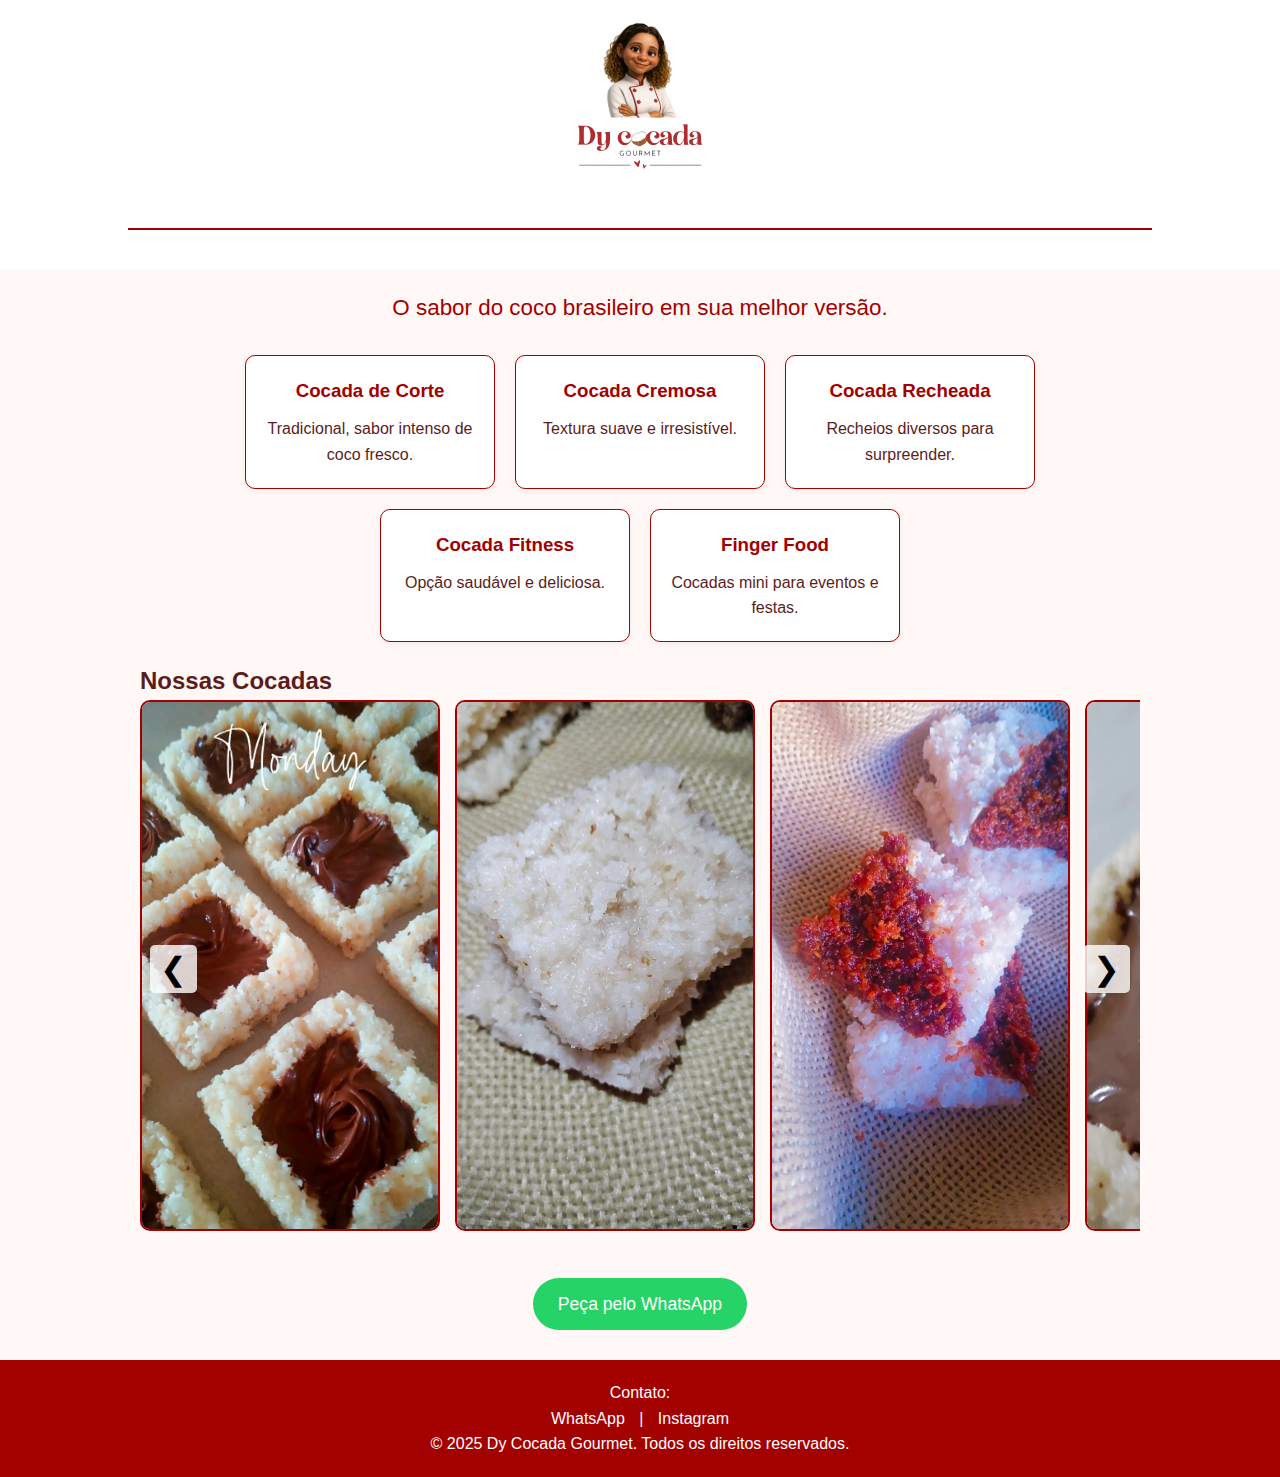
<file: index.html>
<!DOCTYPE html> 

<html lang="pt-BR"> 

<head> 
    <meta name="viewport" content="width=device-width, initial-scale=1.0" />


    <meta charset="UTF-8" /> 

    <meta name="viewport" content="width=device-width, initial-scale=1.0" /> 

    <title>Dy Cocada Gourmet</title> 

    <link rel="stylesheet" href="style.css" /> 

</head> 

<body> 

 

    <header> 

        <img src="./imagens/7061c4b4-821c-48da-9498-1eb025fcd965.png" alt="Dy Cocada Gourmet" class="logo" /> 

        <hr class="linha-personalizada">

    </header> 

 

    <main> 

        <p class="slogan">O sabor do coco brasileiro em sua melhor versão.</p> 

 

        <div class="produtos"> 

            <div class="produto"> 

                <h3>Cocada de Corte</h3> 

                <p>Tradicional, sabor intenso de coco fresco.</p> 

            </div> 

            <div class="produto"> 

                <h3>Cocada Cremosa</h3> 

                <p>Textura suave e irresistível.</p> 

            </div> 

            <div class="produto"> 

                <h3>Cocada Recheada</h3> 

                <p>Recheios diversos para surpreender.</p> 

            </div> 

            <div class="produto"> 

                <h3>Cocada Fitness</h3> 

                <p>Opção saudável e deliciosa.</p> 

            </div> 

            <div class="produto"> 

                <h3>Finger Food</h3> 

                <p>Cocadas mini para eventos e festas.</p> 

            </div> 

<div class="fotos"> 

    <h2>Nossas Cocadas</h2> 

    <div class="carrossel-container"> 
        <button class="carrossel-btn esquerda" onclick="moverCarrossel(-1)">❮</button>
        <div class="carrosel" id="carrosel">

        <img src="imagens/WhatsApp Image 2025-07-23 at 20.02.47 (1).jpeg" alt="Cocada de corte"width="300" height="200"> 

        <img src="imagens/WhatsApp Image 2025-07-23 at 20.02.47 (2).jpeg" alt="Cocada cremosa"width="300" height="200"> 

        <img src="./imagens/WhatsApp Image 2025-07-23 at 20.02.47 (3).jpeg" alt="Cocada recheada" width="300" height="200"> 

        <img src="imagens/WhatsApp Image 2025-07-23 at 20.04.35 (2).jpeg" alt="Cocada fitness"width="300" height="200"> 

        <img src="imagens/WhatsApp Image 2025-07-23 at 20.04.35 (3).jpeg" alt="Finger food cocada"width="300" height="200"> 

        <img src="./imagens/WhatsApp Image 2025-07-23 at 20.04.35.jpeg" alt="Cocada de corte"width="300" height="200"> 

        <img src="./imagens/WhatsApp Image 2025-07-23 at 20.05.27 (1).jpeg" alt="Cocada cremosa"width="300" height="200"> 

        <img src="./imagens/WhatsApp Image 2025-07-23 at 20.05.27.jpeg" alt="Cocada recheada"width="300" height="200"> 

    </div> 
    <button class="carrossel-btn direita" onclick="moverCarrossel(1)">❯</button>
</div>

</div> 

        </div> 

 

        <a class="botao-whatsapp" href="https://wa.me/5581996362404" target="_blank"> 

            Peça pelo WhatsApp 

        </a> 

    </main> 
    

 

    <footer> 

        <p>Contato:</p> 

        <div class="contato"> 

            <a href="https://wa.me/5581996362404" target="_blank">WhatsApp</a> | 

            <a href="https://instagram.com/dycocada" target="_blank">Instagram</a> 

        </div> 

        <p>&copy; 2025 Dy Cocada Gourmet. Todos os direitos reservados.</p> 

    </footer> 

 

</body> 


</html>
</file>
<file: style.css>
<<<<<<< HEAD
:root {
    --red: #B3131B;
    --cocoa: #5E3A28;
    --white: #FFFFFF;
    --muted: #F8F6F5;
    --text: #333333;
    --radius: 14px;
    --maxwidth: 1100px;
  }
  
  /* Reset básico */
  * {
    box-sizing: border-box;
    margin: 0;
    padding: 0;
  }
  html, body {
    height: 100%;
  }
  body {
    font-family: "Open Sans", system-ui, -apple-system, "Segoe UI", Roboto, "Helvetica Neue", Arial, sans-serif;
    color: var(--text);
    background: var(--white);
    -webkit-font-smoothing: antialiased;
    line-height: 1.5;
  }
  
  /* Cantos decorativos */
  .corner {
    position: fixed;
    background: var(--red);
    width: 220px;
    height: 220px;
    z-index: 1;
    border-radius: 0 0 80px 0;
    opacity: 0.95;
    pointer-events: none;
    transition: opacity 0.3s ease;
  }
  .corner.top-left {
    top: 0;
    left: 0;
    transform: translate(-40%, -40%);
  }
  .corner.bottom-right {
    bottom: 0;
    right: 0;
    transform: translate(40%, 40%);
    border-radius: 80px 0 0 0;
  }
  
  /* Header */
  .site-header {
    position: sticky;
    top: 0;
    z-index: 100;
    background: linear-gradient(180deg, rgba(255,255,255,0.95), rgba(255,255,255,0.9));
    border-bottom: 1px solid rgba(0,0,0,0.04);
    backdrop-filter: blur(4px);
  }
  .header-inner {
    max-width: var(--maxwidth);
    margin: 0 auto;
    display: flex;
    align-items: center;
    gap: 20px;
    padding: 14px 20px;
  }
  .logo-img {
    height: 200px;
    display: block;
  }
  
  /* Navegação */
  .main-nav {
    display: flex;
    gap: 14px;
    margin-left: 10px;
    flex-wrap: wrap;
  }
  .main-nav a {
    color: var(--text);
    text-decoration: none;
    font-weight: 600;
    padding: 6px 8px;
    border-radius: 8px;
    transition: background 0.3s ease;
  }
  .main-nav a:hover {
    background: var(--muted);
  }
  
  /* Ícones header */
  .icons {
    margin-left: auto;
    display: flex;
    gap: 12px;
    align-items: center;
  }
  .icon {
    color: var(--red);
    font-size: 20px;
    text-decoration: none;
    transition: color 0.3s ease;
  }
  .icon:hover {
    color: var(--cocoa);
  }
  
  /* Hero */
  .hero {
    max-width: var(--maxwidth);
    margin: 30px auto;
    display: flex;
    gap: 30px;
    align-items: center;
    padding: 30px;
    background: linear-gradient(180deg, var(--white), var(--muted));
    border-radius: var(--radius);
    box-shadow: 0 6px 30px rgba(0,0,0,0.06);
  }
  .hero-body {
    flex: 1;
  }
  .hero h1 {
    margin: 0;
    font-family: "Dancing Script", serif;
    font-size: clamp(2rem, 4vw, 2.6rem);
    color: var(--red);
    line-height: 1.05;
  }
  .hero .lead {
    margin: 12px 0 18px;
    color: #5b4b45;
  }
  .cta {
    background: var(--red);
    color: var(--white);
    padding: 12px 20px;
    border-radius: 10px;
    text-decoration: none;
    font-weight: 700;
    box-shadow: 0 4px 12px rgba(179,19,27,0.18);
    transition: transform 0.3s ease, background 0.3s ease;
    cursor: pointer;
  }
  .cta:hover {
    transform: translateY(-2px);
    background: #9e1217;
  }
  .hero-media img {
    width: 340px;
    border-radius: 10px;
    object-fit: cover;
    box-shadow: 0 8px 30px rgba(0,0,0,0.12);
  }
  
  /* Sessões */
  .section {
    max-width: var(--maxwidth);
    margin: 36px auto;
    padding: 26px;
    border-radius: 12px;
  }
  .section.alt {
    background: linear-gradient(180deg, var(--muted), #fff);
  }
  .section h2 {
    margin: 0 0 18px;
    font-family: "Dancing Script", serif;
    font-size: 1.9rem;
    color: var(--red);
  }
  .weight {
    font-size: 0.9rem;
    color: #666;
    margin-left: 8px;
    font-family: inherit;
  }
  
  /* Galeria */
  .gallery-grid {
    display: grid;
    grid-template-columns: repeat(auto-fit, minmax(200px,1fr));
    gap: 12px;
  }
  .gallery-grid .photo {
    background: transparent;
    border: 0;
    padding: 0;
    cursor: pointer;
    border-radius: 10px;
    overflow: hidden;
  }
  .gallery-grid img {
    width: 100%;
    height: 160px;
    object-fit: cover;
    display: block;
    transition: transform 0.35s ease;
  }
  .gallery-grid img:hover {
    transform: scale(1.04);
  }
  
  /* Vídeos */
  .video-grid {
    display: grid;
    gap: 12px;
    grid-template-columns: repeat(auto-fit,minmax(260px,1fr));
  }
  .video-wrap iframe {
    width: 100%;
    height: 220px;
    border-radius: 10px;
    border: 0;
  }
  
  /* Sabores */
  .flavors-grid {
    display: grid;
    gap: 10px;
    grid-template-columns: repeat(auto-fit,minmax(220px,1fr));
  }
  .flavor {
    background: linear-gradient(180deg,#fff, var(--muted));
    padding: 14px;
    border-radius: 10px;
    border: 1px solid rgba(0,0,0,0.04);
    font-weight: 600;
    text-align: center;
    box-shadow: 0 4px 12px rgba(0,0,0,0.04);
  }
  .note {
    color: #6a5b53;
    margin-top: 8px;
    font-size: 0.95rem;
  }
  
  /* Contato */
  .contact-grid {
    display: grid;
    gap: 20px;
    grid-template-columns: repeat(auto-fit,minmax(280px,1fr));
  }
  form input, form textarea {
    width: 100%;
    padding: 12px;
    border-radius: 10px;
    border: 1px solid #e6e2e0;
    font-size: 0.95rem;
  }
  form button.btn {
    background: var(--red);
    color: var(--white);
    padding: 12px;
    border-radius: 10px;
    border: 0;
    font-weight: 700;
    cursor: pointer;
    transition: background 0.3s ease;
  }
  form button.btn:hover {
    background: #9e1217;
  }
  
  /* Footer */
  .site-footer {
    background: transparent;
    padding: 20px 0;
    margin-top: 20px;
  }
  .footer-inner {
    max-width: var(--maxwidth);
    margin: auto;
    display: flex;
    justify-content: space-between;
    align-items: center;
    padding: 0 10px;
  }
  .footer-inner p {
    margin: 0;
    color: #5b4b45;
  }
  .footer-inner .social a {
    color: var(--red);
    margin-left: 10px;
    font-size: 20px;
    transition: color 0.3s ease;
  }
  .footer-inner .social a:hover {
    color: var(--cocoa);
  }
  
  /* Lightbox */
  .lightbox {
    position: fixed;
    inset: 0;
    display: none;
    align-items: center;
    justify-content: center;
    background: rgba(0,0,0,0.7);
    z-index: 2000;
    backdrop-filter: blur(3px);
  }
  .lightbox[aria-hidden="false"] {
    display: flex;
  }
  .lb-img {
    max-width: 90%;
    max-height: 80%;
    border-radius: 8px;
  }
  .lb-close {
    position: absolute;
    top: 22px;
    right: 22px;
    background: rgba(255,255,255,0.08);
    border: 0;
    color: white;
    font-size: 22px;
    padding: 8px 12px;
    border-radius: 8px;
    cursor: pointer;
    transition: background 0.3s ease;
  }
  .lb-close:hover {
    background: rgba(255,255,255,0.2);
  }
  
  /* Responsividade */
  @media (max-width: 900px) {
    .hero {
      flex-direction: column;
      text-align: center;
    }
    .hero-media img {
      width: 90%;
    }
    .header-inner {
      flex-direction: column;
      gap: 10px;
      align-items: flex-start;
    }
    .main-nav {
      order: 3;
      width: 100%;
      gap: 8px;
    }
    .icons {
      order: 2;
      margin-left: 0;
    }
    .corner {
      display: none;
    }
  }
  
=======
* {
    margin: 0;
    padding: 0;
    box-sizing: border-box;
  }
  
  body {
    font-family: 'Segoe UI', Tahoma, Geneva, Verdana, sans-serif;
    background: #fff8f6;
    color: #5c1c1c;
    line-height: 1.6;
  }
  
  header {
    background: white;
    text-align: center;
    padding: 20px 0;
  }
  
  .logo {
    max-width: 180px;
    height: auto;
  }
  
  .linha-personalizada {
    width: 80%;
    height: 2px;
    background-color: #a30000;
    margin: 20px auto;
    border: none;
  }
  
  .slogan {
    text-align: center;
    font-size: 1.4rem;
    color: #a30000;
    margin: 20px 0 30px;
  }
  
  .produtos {
    display: flex;
    flex-wrap: wrap;
    justify-content: center;
    gap: 20px;
    max-width: 1000px;
    margin: 0 auto 40px;
  }
  
  .produto {
    background: white;
    padding: 20px;
    border-radius: 10px;
    border: 1px solid #a30000;
    text-align: center;
    width: 250px;
    box-shadow: 0 2px 8px rgba(0,0,0,0.05);
  }
  
  .produto h3 {
    color: #a30000;
    margin-bottom: 10px;
  }
  
  /* Galeria */
  .galeria {
    text-align: center;
    margin: 40px 0;
  }
  
  .carrossel-container {
    position: relative;
    max-width: 1000px;
    margin: 0 auto;
    overflow-x: auto;
    white-space: nowrap;
  }
  
  .carrosel {
    display: inline-flex;
    gap: 15px;
  }
  
  .carrosel img {
    width: 300px;
    height: auto;
    border-radius: 10px;
    border: 2px solid #a30000;
    transition: transform 0.3s ease;
    flex-shrink: 0;
  }
  
  .carrosel img:hover {
    transform: scale(1.05);
  }
  
  .carrossel-btn {
    position: absolute;
    top: 50%;
    transform: translateY(-50%);
    font-size: 2rem;
    background-color: rgba(255, 255, 255, 0.8);
    border: none;
    cursor: pointer;
    padding: 5px 10px;
    border-radius: 5px;
    z-index: 1;
  }
  
  .esquerda {
    left: 10px;
  }
  
  .direita {
    right: 10px;
  }
  
  .botao-whatsapp {
    display: block;
    width: fit-content;
    margin: 30px auto;
    background: #25D366;
    color: white;
    padding: 12px 25px;
    border-radius: 30px;
    text-decoration: none;
    font-size: 1.1rem;
    transition: background 0.3s;
  }
  
  .botao-whatsapp:hover {
    background: #1ebe57;
  }
  
  /* Rodapé */
  footer {
    background: #a30000;
    color: white;
    padding: 20px;
    text-align: center;
  }
  
  .contato a {
    color: white;
    text-decoration: none;
    margin: 0 10px;
  }
  
  .contato a:hover {
    text-decoration: underline;
  }
  
  /* Responsivo */
  @media (max-width: 768px) {
    .produtos {
      flex-direction: column;
      align-items: center;
    }
  
    .carrosel img {
      width: 250px;
    }
  
    .carrossel-btn {
      font-size: 1.5rem;
      padding: 5px 8px;
    }
  }
  
    
>>>>>>> 2da8ed806abc69bf963759b5d939026c4782a0b2
</file>
